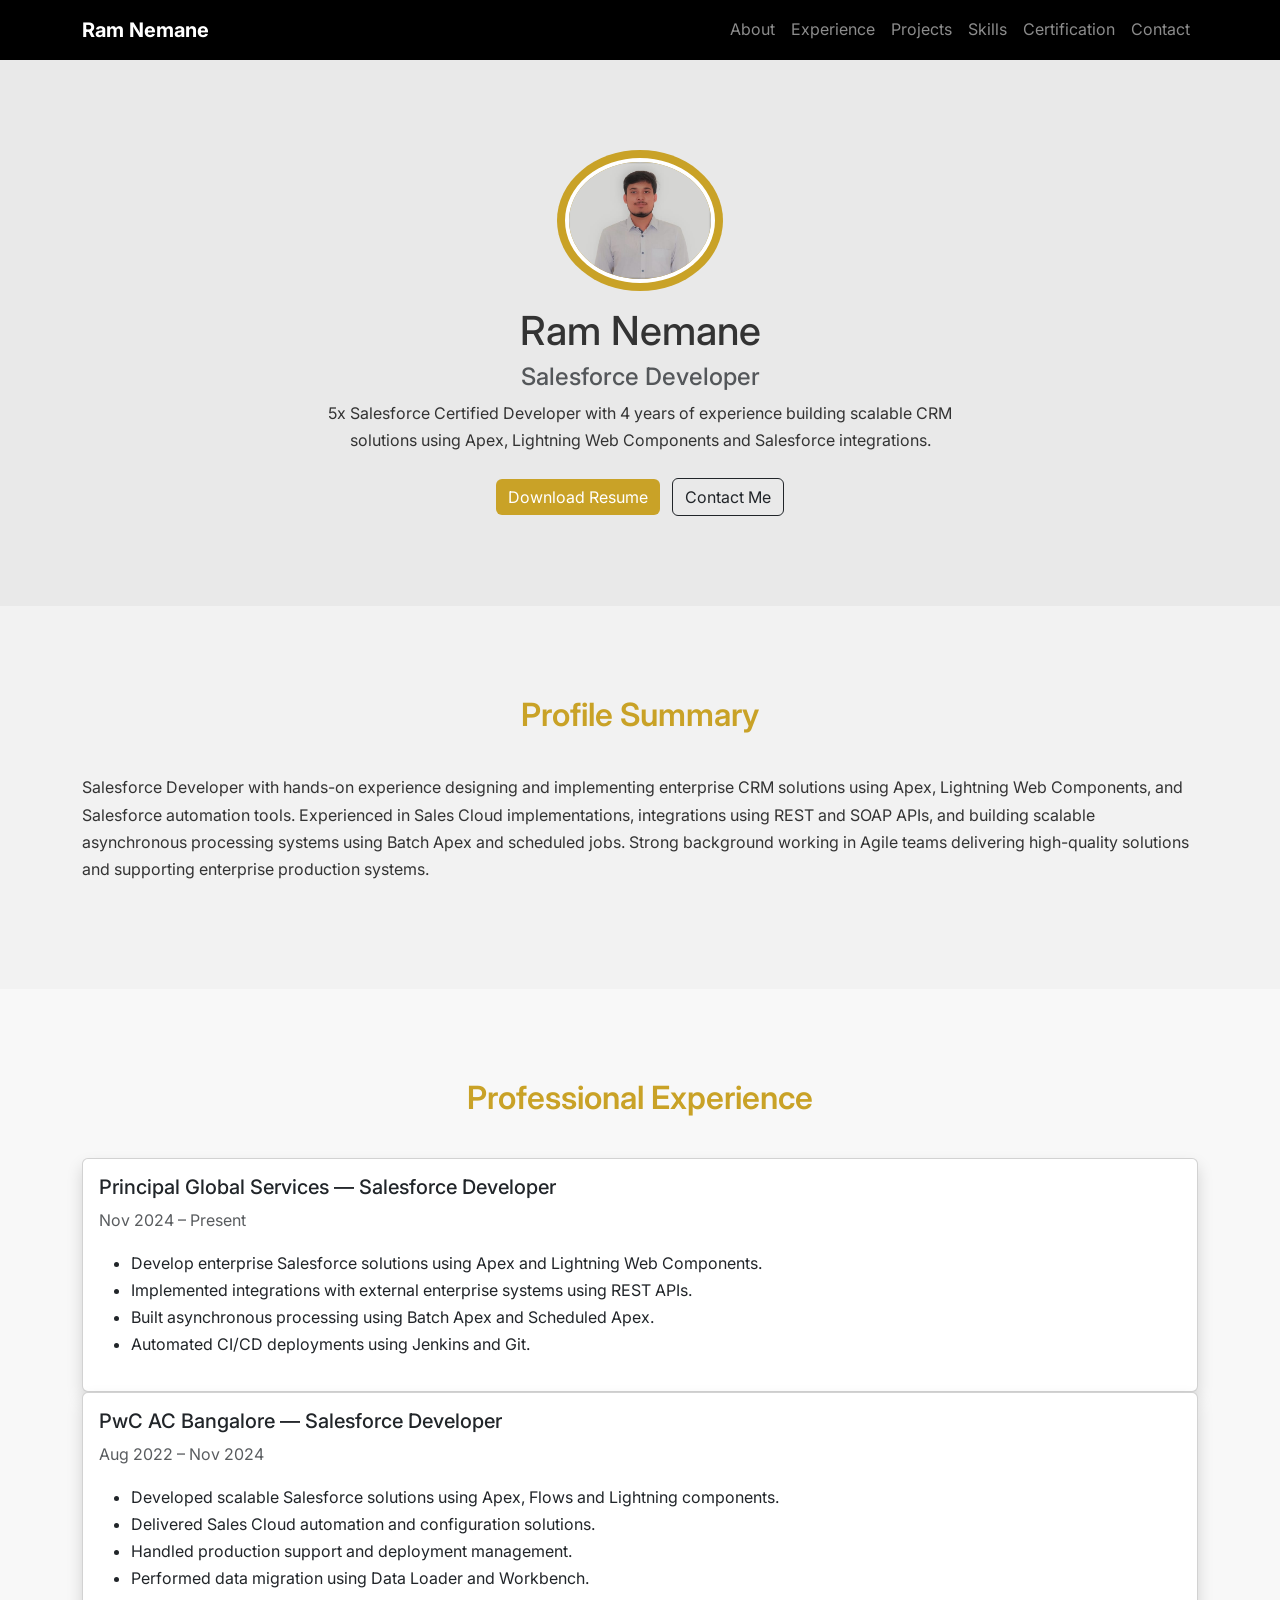
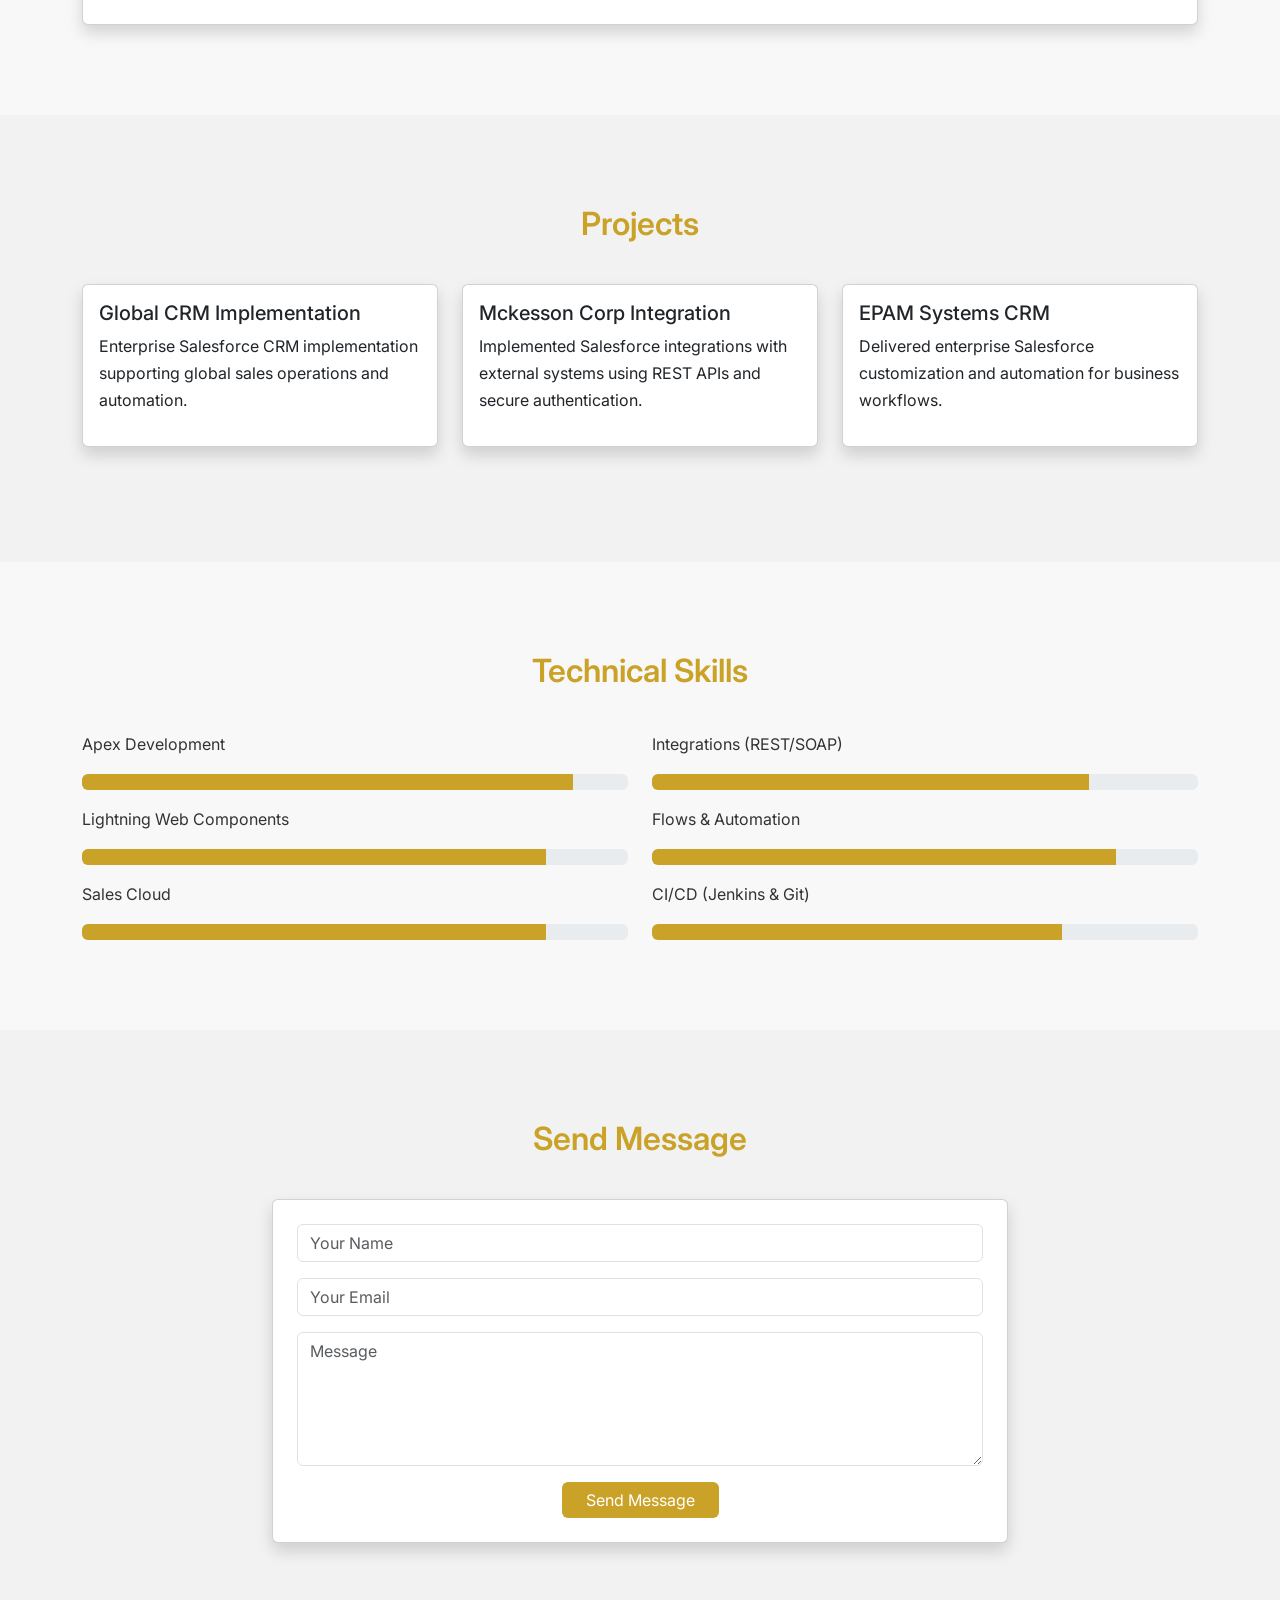
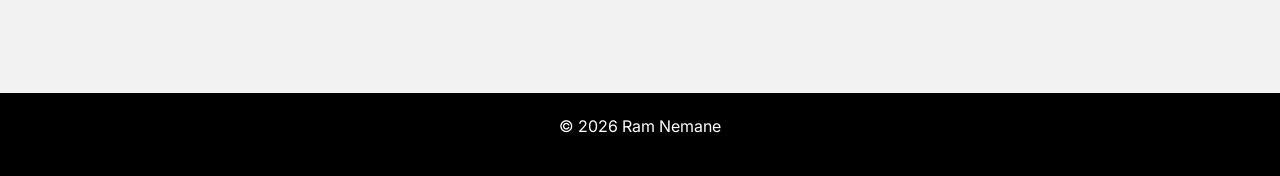
<file: index.html>
<!DOCTYPE html>
<html lang="en">

<head>

<meta charset="UTF-8">
<meta name="viewport" content="width=device-width, initial-scale=1">

<title>Ram Nemane | Salesforce Developer</title>

<link href="https://cdn.jsdelivr.net/npm/bootstrap@5.3.2/dist/css/bootstrap.min.css" rel="stylesheet">
<link rel="stylesheet" href="style.css">

<link href="https://fonts.googleapis.com/css2?family=Inter:wght@300;400;500;600&display=swap" rel="stylesheet">

<link rel="stylesheet" href="https://cdnjs.cloudflare.com/ajax/libs/font-awesome/6.5.0/css/all.min.css">

</head>

<body>


<!-- NAVBAR -->

<nav class="navbar navbar-expand-lg navbar-dark bg-black fixed-top">

<div class="container">

<a class="navbar-brand text-gold fw-bold">Ram Nemane</a>

<button class="navbar-toggler" data-bs-toggle="collapse" data-bs-target="#navmenu">
<span class="navbar-toggler-icon"></span>
</button>

<div class="collapse navbar-collapse" id="navmenu">

<ul class="navbar-nav ms-auto">

<li class="nav-item"><a class="nav-link" href="#about">About</a></li>
<li class="nav-item"><a class="nav-link" href="#experience">Experience</a></li>
<li class="nav-item"><a class="nav-link" href="#projects">Projects</a></li>
<li class="nav-item"><a class="nav-link" href="#skills">Skills</a></li>
<li class="nav-item"><a class="nav-link" href="#certification">Certification</a></li>
<li class="nav-item"><a class="nav-link" href="#contact">Contact</a></li>

</ul>

</div>

</div>

</nav>



<!-- HERO -->

<section class="hero text-center">

<div class="container">

<div class="profile-frame">

<img src="assets/profile.jpeg" class="profile-img">

</div>

<h1 class="mt-3">Ram Nemane</h1>

<h4 class="text-muted">Salesforce Developer</h4>

<p class="hero-text">

5x Salesforce Certified Developer with 4 years of experience building scalable CRM solutions using Apex, Lightning Web Components and Salesforce integrations.

</p>

<div class="mt-4">

<a href="assets/resume.pdf" class="btn btn-gold me-2">
Download Resume
</a>

<a href="#contact" class="btn btn-outline-dark">
Contact Me
</a>

</div>

</div>

</section>



<!-- ABOUT -->

<section id="about" class="section">

<div class="container">

<h2 class="section-title">Profile Summary</h2>

<p class="about-text">

Salesforce Developer with hands-on experience designing and implementing enterprise CRM solutions using Apex, Lightning Web Components, and Salesforce automation tools.

Experienced in Sales Cloud implementations, integrations using REST and SOAP APIs, and building scalable asynchronous processing systems using Batch Apex and scheduled jobs.

Strong background working in Agile teams delivering high-quality solutions and supporting enterprise production systems.

</p>

</div>

</section>



<!-- EXPERIENCE -->

<section id="experience" class="section-light">

<div class="container">

<h2 class="section-title">Professional Experience</h2>


<div class="card shadow exp-card">

<div class="card-body">

<h5>Principal Global Services — Salesforce Developer</h5>

<p class="text-muted">Nov 2024 – Present</p>

<ul>

<li>Develop enterprise Salesforce solutions using Apex and Lightning Web Components.</li>
<li>Implemented integrations with external enterprise systems using REST APIs.</li>
<li>Built asynchronous processing using Batch Apex and Scheduled Apex.</li>
<li>Automated CI/CD deployments using Jenkins and Git.</li>

</ul>

</div>

</div>


<div class="card shadow exp-card">

<div class="card-body">

<h5>PwC AC Bangalore — Salesforce Developer</h5>

<p class="text-muted">Aug 2022 – Nov 2024</p>

<ul>

<li>Developed scalable Salesforce solutions using Apex, Flows and Lightning components.</li>
<li>Delivered Sales Cloud automation and configuration solutions.</li>
<li>Handled production support and deployment management.</li>
<li>Performed data migration using Data Loader and Workbench.</li>

</ul>

</div>

</div>

</div>

</section>



<!-- PROJECTS -->

<section id="projects" class="section">

<div class="container">

<h2 class="section-title">Projects</h2>

<div class="row">

<div class="col-md-4">

<div class="card shadow project-card">

<div class="card-body">

<h5>Global CRM Implementation</h5>

<p>

Enterprise Salesforce CRM implementation supporting global sales operations and automation.

</p>

</div>

</div>

</div>


<div class="col-md-4">

<div class="card shadow project-card">

<div class="card-body">

<h5>Mckesson Corp Integration</h5>

<p>

Implemented Salesforce integrations with external systems using REST APIs and secure authentication.

</p>

</div>

</div>

</div>


<div class="col-md-4">

<div class="card shadow project-card">

<div class="card-body">

<h5>EPAM Systems CRM</h5>

<p>

Delivered enterprise Salesforce customization and automation for business workflows.

</p>

</div>

</div>

</div>

</div>

</div>

</section>



<!-- SKILLS -->

<section id="skills" class="section-light">

<div class="container">

<h2 class="section-title">Technical Skills</h2>

<div class="row">

<div class="col-md-6">

<p>Apex Development</p>
<div class="progress"><div class="progress-bar bg-gold" style="width:90%"></div></div>

<p class="mt-3">Lightning Web Components</p>
<div class="progress"><div class="progress-bar bg-gold" style="width:85%"></div></div>

<p class="mt-3">Sales Cloud</p>
<div class="progress"><div class="progress-bar bg-gold" style="width:85%"></div></div>

</div>

<div class="col-md-6">

<p>Integrations (REST/SOAP)</p>
<div class="progress"><div class="progress-bar bg-gold" style="width:80%"></div></div>

<p class="mt-3">Flows & Automation</p>
<div class="progress"><div class="progress-bar bg-gold" style="width:85%"></div></div>

<p class="mt-3">CI/CD (Jenkins & Git)</p>
<div class="progress"><div class="progress-bar bg-gold" style="width:75%"></div></div>

</div>

</div>

</div>

</section>



<!-- CONTACT -->

<section id="contact" class="section">

<div class="container">

<h2 class="section-title text-center">Send Message</h2>

<div class="row justify-content-center">

<div class="col-md-8">

<div class="card shadow">

<div class="card-body p-4">

<form action="https://formsubmit.co/ramnemane2112000@gmail.com" method="POST">

<input type="hidden" name="_captcha" value="false">

<input type="hidden" name="_next" value="https://ramnemane.github.io/ram-portfolio/thankyou.html">

<input type="text" name="name" class="form-control mb-3" placeholder="Your Name" required>

<input type="email" name="email" class="form-control mb-3" placeholder="Your Email" required>

<textarea name="message" class="form-control mb-3" rows="5" placeholder="Message"></textarea>

<div class="text-center">

<button class="btn btn-gold px-4">
Send Message
</button>

</div>

</form>

</div>

</div>

</div>

</div>

</div>

</section>


<footer class="footer">

<p>© 2026 Ram Nemane</p>

</footer>

<script src="https://cdn.jsdelivr.net/npm/bootstrap@5.3.2/dist/js/bootstrap.bundle.min.js"></script>

</body>
</html>
</file>
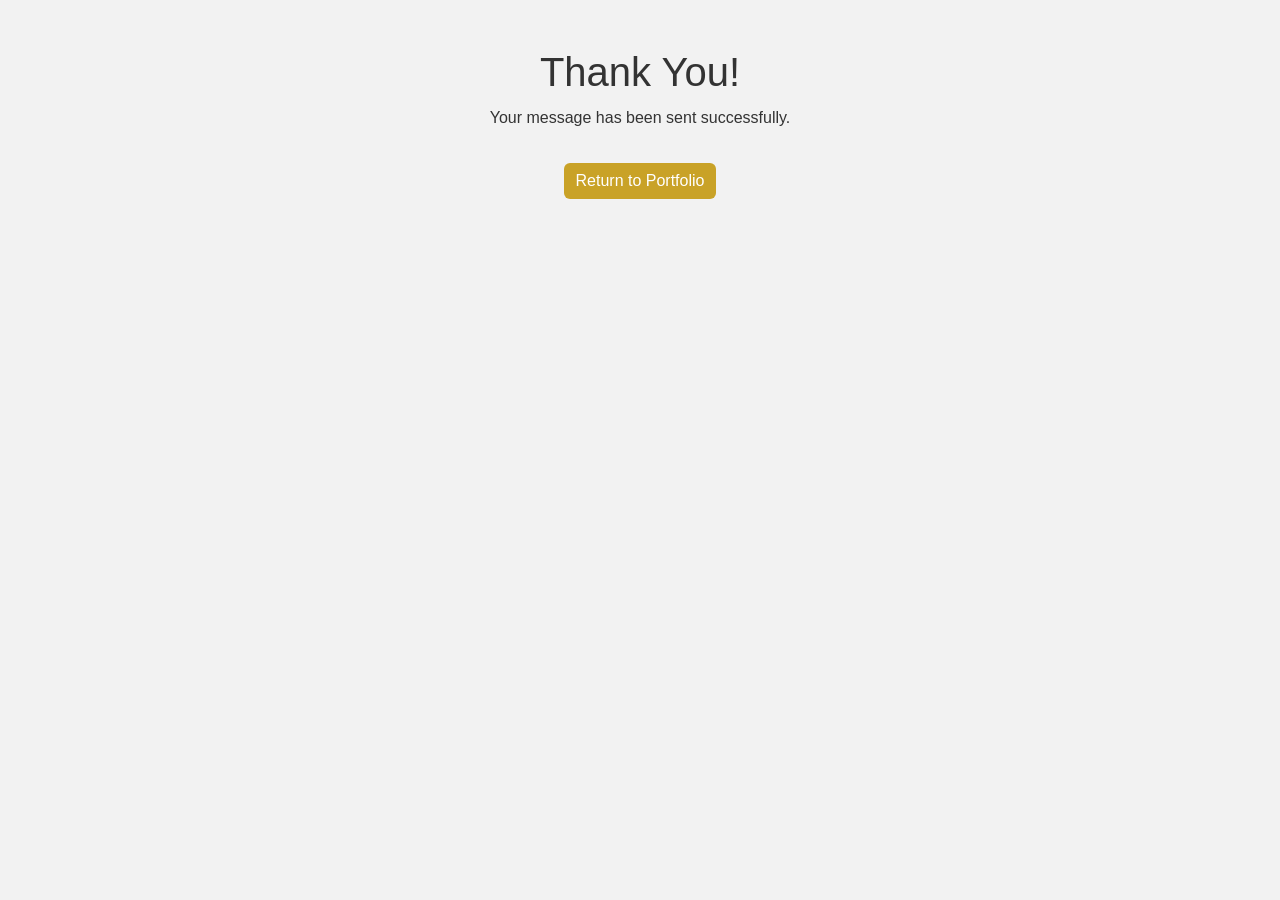
<file: thankyou.html>
<!DOCTYPE html>
<html>

<head>

<title>Message Sent</title>

<link href="https://cdn.jsdelivr.net/npm/bootstrap@5.3.2/dist/css/bootstrap.min.css" rel="stylesheet">
<link rel="stylesheet" href="style.css">

</head>

<body>

<div class="container text-center mt-5">

<h1>Thank You!</h1>

<p>Your message has been sent successfully.</p>

<a href="https://ramnemane.github.io/ram-portfolio/" class="btn btn-gold mt-3">

Return to Portfolio

</a>

</div>

</body>
</html>
</file>
<file: style.css>
body{
font-family:'Inter',sans-serif;
background:#f2f2f2;
color:#333;
line-height:1.7;
}

.bg-black{
background:black!important;
}

.section{
padding:90px 0;
}

.section-light{
background:#f8f8f8;
padding:90px 0;
}

.section-title{
text-align:center;
margin-bottom:40px;
color:#c9a227;
font-weight:600;
}

.hero{
padding-top:150px;
padding-bottom:90px;
background:#e9e9e9;
}

.profile-frame{
display:inline-block;
padding:8px;
border-radius:50%;
background:#c9a227;
}

.profile-img{
width:150px;
border-radius:50%;
border:4px solid white;
}

.hero-text{
max-width:650px;
margin:auto;
}

.project-card{
margin-bottom:25px;
}

.btn-gold{
background:#c9a227;
color:white;
border:none;
}

.btn-gold:hover{
background:#b8961f;
}

.bg-gold{
background:#c9a227!important;
}

.footer{
background:black;
color:white;
text-align:center;
padding:20px;
margin-top:60px;
}
</file>
